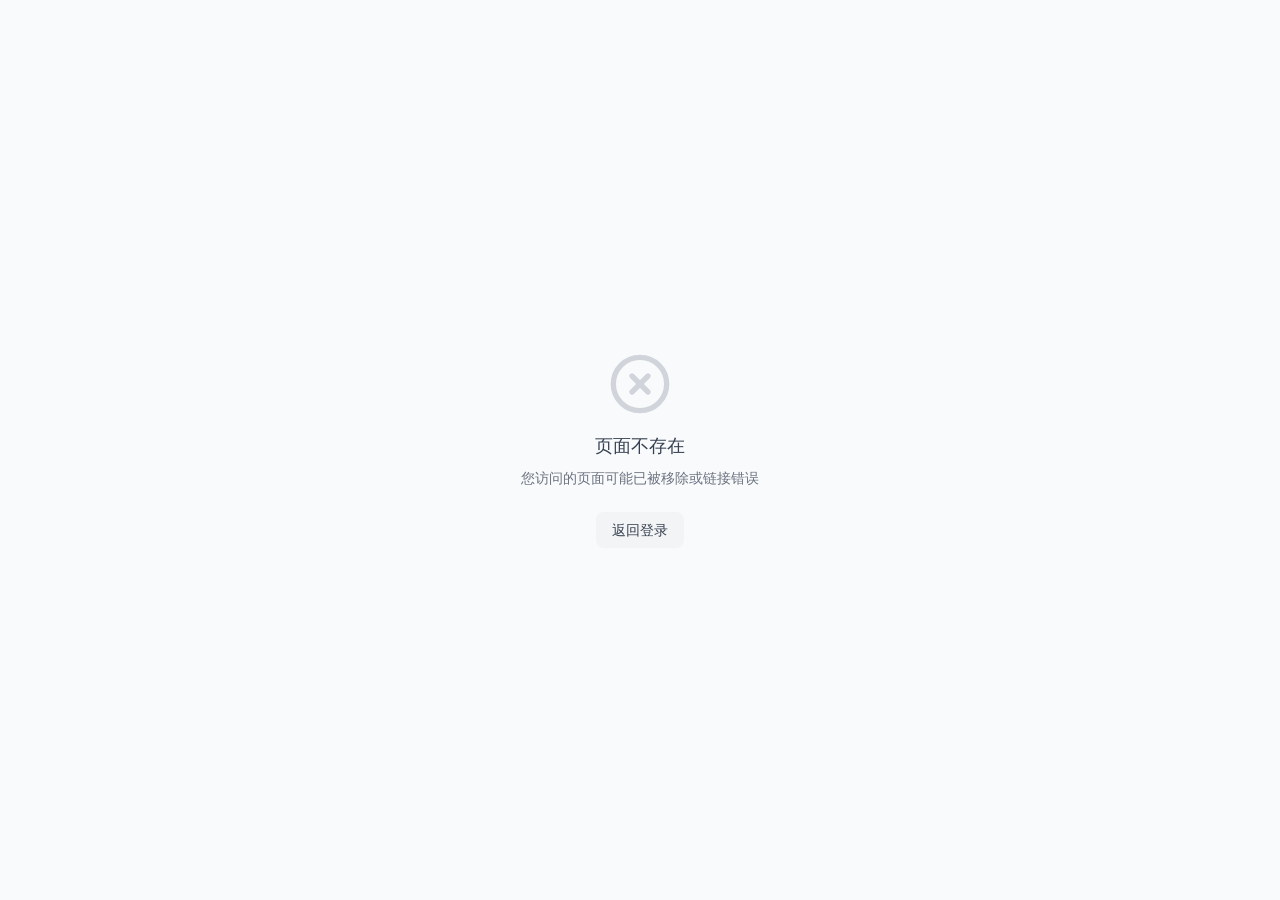
<file: index.html>
<!DOCTYPE html>
<html lang="zh-CN" data-v="47">
  <head>
    <meta charset="UTF-8" />
    <link rel="icon" type="image/svg+xml" href="/vite.svg" />
    <meta name="viewport" content="width=device-width, initial-scale=1.0" />
    <meta http-equiv="Cache-Control" content="no-cache, no-store, must-revalidate" />
    <meta http-equiv="Pragma" content="no-cache" />
    <meta http-equiv="Expires" content="0" />
    <title>二维码溯源系统</title>
    <!-- 版本自检：无需手动清缓存，检测到旧版自动刷新拿新版；页面常开也每 30s 轮询 -->
    <script>
      (function() {
        var V = '47';
        var checked = false;
        function checkNew() {
          try {
            var url = location.href.split('#')[0];
            if (url.indexOf('?') === -1) url += '?__qrchk=' + Date.now();
            else url += '&__qrchk=' + Date.now();
            fetch(url, { cache: 'no-store' }).then(function(r) { return r.text(); }).then(function(h) {
              var m = h.match(/data-v="([^"]+)"/);
              if (m && m[1] !== V) {
                try { if ('caches' in window) { caches.keys().then(function(ks) { ks.forEach(function(kk) { caches.delete(kk); }); }); } } catch (e) {}
                location.reload();
              }
            }).catch(function() {});
          } catch (e) {}
        }
        try {
          var k = '__qrcts_v__';
          var old = localStorage.getItem(k);
          localStorage.setItem(k, V);
          if (old && old !== V) {
            try { if ('caches' in window) { caches.keys().then(function(ks) { ks.forEach(function(kk) { caches.delete(kk); }); }); } } catch (e) {}
            location.reload();
            return;
          }
          if (document.documentElement.getAttribute('data-v') !== V) { location.reload(); return; }
          /* 打开瞬间兜底拉一次最新 HTML */
          checkNew();
        } catch (e) {}
        /* 页面一直开着也定时轮询（带 cache-buster），发现新版本自动刷新 */
        setInterval(checkNew, 30000);
        window.addEventListener('focus', checkNew);
        document.addEventListener('visibilitychange', function() {
          if (!document.hidden) checkNew();
        });
      })();
    </script>
    <script src="/env-config.js?v=45" defer></script>
    <!-- 提前建立连接，缩短首屏等待 -->
    <link rel="preconnect" href="https://ikdpglqstdyqwiiitfmz.supabase.co" crossorigin>
    <link rel="dns-prefetch" href="https://ikdpglqstdywiiitfmz.supabase.co">
    <link rel="preload" as="style" crossorigin href="/assets/index-v47-CMqRsil8.css?v=45">
    <!-- Tailwind CSS 先加载 -->
    <link rel="stylesheet" crossorigin href="/assets/index-v47-CMqRsil8.css?v=45">
    <link rel="preload" as="script" crossorigin href="/assets/index-v47-muZMgV9K.js?v=45">
    <!-- 响应式覆盖 CSS 后加载（确保优先级） -->
    <style>
      html { font-size: 16px; -webkit-text-size-adjust: 100%; }
      body { overflow-x: hidden; }

      /* ===== 侧边栏：小屏抽屉 ===== */
      @media (max-width: 767px) {
        .flex.h-screen > aside.w-60 {
          position: fixed !important;
          left: -260px !important;
          top: 0 !important;
          bottom: 0 !important;
          z-index: 9999 !important;
          transition: left 0.3s ease !important;
          width: 240px !important;
        }
        .flex.h-screen > aside.w-60.sidebar-open {
          left: 0 !important;
          box-shadow: 4px 0 20px rgba(0,0,0,0.3);
        }
        .flex.h-screen > main,
        .flex.h-screen > div:not(aside) {
          width: 100% !important;
        }
      }

      /* ===== 汉堡按钮 ===== */
      .mobile-menu-btn {
        display: none;
        position: fixed;
        top: 12px;
        left: 12px;
        z-index: 10000;
        width: 40px;
        height: 40px;
        background: #1e293b;
        border: none;
        border-radius: 8px;
        cursor: pointer;
        flex-direction: column;
        align-items: center;
        justify-content: center;
        gap: 5px;
        padding: 8px;
        box-shadow: 0 2px 8px rgba(0,0,0,0.2);
      }
      .mobile-menu-btn span {
        display: block;
        width: 22px;
        height: 2px;
        background: #fff;
        border-radius: 2px;
        transition: all 0.3s ease;
      }
      .mobile-menu-btn.active span:nth-child(1) {
        transform: rotate(45deg) translate(5px, 5px);
      }
      .mobile-menu-btn.active span:nth-child(2) { opacity: 0; }
      .mobile-menu-btn.active span:nth-child(3) {
        transform: rotate(-45deg) translate(5px, -5px);
      }
      .sidebar-overlay {
        display: none;
        position: fixed;
        inset: 0;
        background: rgba(0,0,0,0.45);
        z-index: 9998;
      }
      .sidebar-overlay.active { display: block; }

      /* ===== 表格横向滚动 ===== */
      .card.overflow-hidden {
        overflow-x: auto !important;
        -webkit-overflow-scrolling: touch;
      }
      .overflow-x-auto > table.table { min-width: 480px; width: 100%; }
      .card.overflow-hidden > table.table { min-width: 600px; width: 100%; }
      @media (max-width: 767px) {
        .card.overflow-hidden {
          margin: 0 -12px;
          padding: 0 12px;
          border-left: none;
          border-right: none;
          border-radius: 0;
        }
        .card.overflow-hidden > table.table { min-width: 500px; }
        .card.overflow-hidden th,
        .card.overflow-hidden td {
          padding: 8px 10px !important;
          font-size: 13px !important;
        }
        .card.overflow-hidden th {
          white-space: nowrap;
          font-size: 12px !important;
        }
      }

      /* ===== 卡片间距 ===== */
      @media (max-width: 767px) {
        .card { padding: 14px !important; border-radius: 10px !important; }
        .p-6 { padding: 14px !important; }
        .p-5 { padding: 12px !important; }
        .p-4 { padding: 10px !important; }
        .overflow-y-auto.p-6 { padding: 12px !important; }
        .overflow-auto.bg-gray-200.p-6 { padding: 10px !important; }
        h1.text-2xl, h2.text-2xl { font-size: 1.25rem !important; }
        h1.text-xl, h2.text-xl { font-size: 1.15rem !important; }
        button { min-height: 38px; }
      }

      /* ===== 扫码页（/t/）产品信息卡：bundle 已是 grid-cols-1 原生单列，
         旧类名全局 hack 已删除（误伤后台布局的教训：全局 CSS 不得脱离媒体查询与路由作用域） ===== */

      @media (max-width: 639px) {
        .grid.grid-cols-3.gap-4.text-sm {
          font-size: 13px !important;
        }
        .grid.grid-cols-3.gap-4.text-sm .font-mono {
          font-size: 12px !important;
          word-break: break-all;
          line-height: 1.5;
        }
        .grid.grid-cols-3.gap-4.text-sm p[class*="text-gray"] {
          font-size: 11px !important;
        }
        /* 工序流转记录：确认/人员/班次/记录日期 每项独占一行 */
        [class*="grid-cols-4"]:not([class*="lg:grid-cols-5"]) {
          grid-template-columns: 1fr !important;
          gap: 8px !important;
        }
        [class*="grid-cols-4"]:not([class*="lg:grid-cols-5"]) > div {
          width: 100% !important;
        }
        /* 工序填写表单：确认/人员姓名/班次/记录日期 每项独占一行 */
        [class*="grid-cols-2"][class*="md:grid-cols-4"] {
          grid-template-columns: 1fr !important;
          gap: 12px !important;
        }
        [class*="grid-cols-2"][class*="md:grid-cols-4"] > div {
          width: 100% !important;
        }
        [class*="grid-cols-6"]:not([class*="lg:grid-cols-5"]) {
          grid-template-columns: 1fr 1fr 1fr !important;
          gap: 8px !important;
        }
        /* 物料录入表单 (grid-cols-12) */
        .grid.grid-cols-12 {
          grid-template-columns: 1fr 1fr !important;
          gap: 10px 8px !important;
        }
        .grid.grid-cols-12 > div { min-width: 0 !important; }
        .grid.grid-cols-12 .col-span-4,
        .grid.grid-cols-12 .col-span-3,
        .grid.grid-cols-12 .col-span-2 {
          grid-column: span 1 !important;
        }
        .grid.grid-cols-12 > div:last-child {
          display: flex;
          justify-content: flex-end;
          padding-top: 4px;
        }
      }
      @media (max-width: 479px) {
        .grid.grid-cols-12 { grid-template-columns: 1fr !important; }
      }

      /* ===== SN 码显示 ===== */
      .font-mono.text-sm.font-medium.mt-1.break-all {
        word-break: break-all;
        font-size: 12px !important;
        line-height: 1.5;
      }
      @media (max-width: 767px) {
        .font-mono { font-size: 12px !important; word-break: break-all; }
      }

      /* ===== 表单输入框 ===== */
      @media (max-width: 767px) {
        input[type="text"],
        input[type="password"],
        input[type="email"],
        input[type="number"],
        select,
        textarea {
          font-size: 16px !important;
          min-height: 42px;
        }
        [class*="modal"],
        [role="dialog"] {
          max-width: calc(100vw - 24px) !important;
          margin: 8px !important;
          max-height: calc(100vh - 48px) !important;
          overflow-y: auto;
        }
      }

      /* ===== 按钮组 ===== */
      @media (max-width: 480px) {
        .flex.items-center.gap-3,
        .flex.items-center.gap-2 { flex-wrap: wrap; }
        .justify-between.flex-wrap { flex-wrap: wrap; }
      }

      /* ===== 物料录入表格 ===== */
      @media (max-width: 639px) {
        .card input[type="text"],
        .card input[type="number"] {
          min-height: 36px;
          font-size: 14px !important;
          padding: 6px 8px !important;
        }
      }

      /* ===== 登录页 ===== */
      @media (max-width: 480px) {
        .min-h-screen.flex.items-center.justify-center { padding: 16px !important; }
        .w-full.max-w-md { max-width: 100% !important; }
      }

      /* ===== 二维码展示页面 ===== */
      @media (max-width: 767px) {
        .flex-1.overflow-auto.bg-gray-200 { padding: 8px !important; }
        .bg-white.shadow-lg[style*="width"] {
          max-width: 100% !important;
          height: auto !important;
        }
      }

      /* ===== 平板端 ===== */
      @media (min-width: 768px) and (max-width: 1023px) {
        .card { padding: 16px !important; }
        .p-6 { padding: 18px !important; }
      }
    </style>
    <script type="module" crossorigin src="/assets/index-v47-muZMgV9K.js?v=45"></script>
  </head>
  <body>
    <div id="root"></div>
    <script>
      (function() {
        /* ===== 汉堡按钮 + 侧边栏 ===== */
        var btn = document.createElement('button');
        btn.className = 'mobile-menu-btn';
        btn.innerHTML = '<span></span><span></span><span></span>';
        btn.setAttribute('aria-label', '打开菜单');
        document.body.appendChild(btn);

        var overlay = document.createElement('div');
        overlay.className = 'sidebar-overlay';
        document.body.appendChild(overlay);

        function toggleSidebar(e) {
          e && e.stopPropagation();
          var aside = document.querySelector('aside.w-60');
          if (!aside) return;
          var isOpen = aside.classList.toggle('sidebar-open');
          btn.classList.toggle('active', isOpen);
          overlay.classList.toggle('active', isOpen);
          btn.setAttribute('aria-label', isOpen ? '关闭菜单' : '打开菜单');
          document.body.style.overflow = isOpen ? 'hidden' : '';
        }
        btn.addEventListener('click', toggleSidebar);
        overlay.addEventListener('click', toggleSidebar);
        document.addEventListener('keydown', function(e) {
          if (e.key === 'Escape') {
            var aside = document.querySelector('aside.w-60.sidebar-open');
            if (aside) toggleSidebar();
          }
        });

        /* ===== 核心：强制产品信息卡每项一行（仅限扫码页 /t/，后台页面绝不动） =====
           不依赖 CSS 选择器，直接通过"SN 码"文字内容定位 grid 容器，
           然后把 display:grid 改成 display:block，每个子元素自然占一行。
           同时覆盖原材料录入页的 grid-cols-3 产品信息卡。
           教训：此前全页面运行误伤后台概览/二维码页布局，必须限定 /t/ 路由。 */
        function forceSingleCol() {
          if (location.pathname.indexOf('/t/') !== 0) return;
          /* 策略1：通过"SN 码"/"SN码"文字标签定位 */
          var allP = document.querySelectorAll('p, span, small, div');
          for (var i = 0; i < allP.length; i++) {
            var t = (allP[i].textContent || '').trim();
            if (t === 'SN 码' || t === 'SN码' || t === 'SN') {
              var node = allP[i];
              for (var up = 0; up < 4; up++) {
                node = node.parentElement;
                if (!node) break;
                var cls = node.className || '';
                if (cls.indexOf('grid') !== -1 && node.children.length >= 3) {
                  applyBlockLayout(node);
                  break;
                }
              }
            }
          }

          /* 策略2：通过精确类名匹配（后备） */
          var grids = document.querySelectorAll('.grid');
          for (var j = 0; j < grids.length; j++) {
            var g = grids[j];
            var gc = g.className || '';
            if (gc.indexOf('grid-cols-2') !== -1 &&
                gc.indexOf('lg:grid-cols-5') !== -1) {
              applyBlockLayout(g);
            }
            if (gc.indexOf('grid-cols-3') !== -1 &&
                gc.indexOf('text-sm') !== -1 &&
                gc.indexOf('lg:') === -1) {
              applyBlockLayout(g);
            }
            /* 新增：确认/人员/班次/记录日期 的 grid-cols-4 与 grid-cols-2 md:grid-cols-4 */
            if (gc.indexOf('grid-cols-4') !== -1 &&
                gc.indexOf('lg:grid-cols-5') === -1) {
              applyBlockLayout(g);
            }
            if (gc.indexOf('grid-cols-2') !== -1 &&
                gc.indexOf('md:grid-cols-4') !== -1) {
              applyBlockLayout(g);
            }
          }
        }

        function applyBlockLayout(gridEl) {
          if (gridEl.getAttribute('data-single-col') === '1') {
            var k = gridEl.children;
            for (var c = 0; c < k.length; c++) {
              if (k[c].style.display !== 'block') {
                k[c].style.setProperty('display', 'block', 'important');
                k[c].style.setProperty('width', '100%', 'important');
              }
            }
            return;
          }
          gridEl.setAttribute('data-single-col', '1');
          gridEl.style.setProperty('display', 'block', 'important');
          gridEl.style.setProperty('grid-template-columns', 'none', 'important');
          gridEl.style.setProperty('gap', '0', 'important');
          var kids = gridEl.children;
          for (var k = 0; k < kids.length; k++) {
            kids[k].style.setProperty('display', 'block', 'important');
            kids[k].style.setProperty('width', '100%', 'important');
            kids[k].style.setProperty('padding', '6px 0', 'important');
            kids[k].style.setProperty('border-bottom',
              k < kids.length - 1 ? '1px solid #f1f5f9' : 'none', 'important');
          }
          var firstMono = kids[0] ? kids[0].querySelector('.font-mono') : null;
          if (firstMono) {
            firstMono.style.setProperty('font-size', '14px', 'important');
            firstMono.style.setProperty('line-height', '1.6', 'important');
            firstMono.style.setProperty('word-break', 'break-all', 'important');
          }
        }

        /* ===== 退出登录 =====
           产品信息卡页头的"登录后台 / 退出登录"按钮由 bundle 原生渲染（v44 起），
           点击退出时调用 window.__qrctsLogout。
           工序填写页 / 原材料录入页（页头含"返回追溯页"）没有原生退出按钮，
           这里在已登录时给这些页头注入一个"退出登录"按钮。 */
        window.__qrctsLogout = function() {
          try { localStorage.removeItem('qrcts_user_id'); } catch (e) {}
          window.location.href = '/login';
        };
        function injectLogout() {
          var loggedIn = false;
          try { loggedIn = !!localStorage.getItem('qrcts_user_id'); } catch (e) {}
          var headers = document.querySelectorAll('header.bg-primary-950');
          for (var h = 0; h < headers.length; h++) {
            var header = headers[h];
            // 只处理"返回追溯页"类页头（工序填写/原材料录入），产品信息卡页头由 bundle 负责
            if ((header.textContent || '').indexOf('返回追溯页') === -1) continue;
            var exist = header.querySelector('#qrcts-logout-header-btn');
            if (!loggedIn) {
              if (exist && exist.parentNode) exist.parentNode.removeChild(exist);
              continue;
            }
            if (exist) continue;
            var flex = header.querySelector('.max-w-4xl.mx-auto.flex.items-center.justify-between') ||
                       header.querySelector('.max-w-3xl.mx-auto.flex.items-center.justify-between') ||
                       header.querySelector('.flex.items-center.justify-between');
            if (!flex) continue;
            var hbtn = document.createElement('button');
            hbtn.id = 'qrcts-logout-header-btn';
            hbtn.type = 'button';
            hbtn.textContent = '退出登录';
            hbtn.addEventListener('click', window.__qrctsLogout);
            hbtn.style.cssText = 'background:rgba(255,255,255,.18);color:#fff;border:none;border-radius:8px;padding:6px 12px;font-size:13px;cursor:pointer;line-height:1.4;white-space:nowrap;';
            flex.appendChild(hbtn);
          }
        }

        /* ===== 路由变化处理 ===== */
        var origPushState = history.pushState;
        history.pushState = function() {
          origPushState.apply(this, arguments);
          var aside = document.querySelector('aside.w-60.sidebar-open');
          if (aside) toggleSidebar();
          setTimeout(forceSingleCol, 50);
          setTimeout(forceSingleCol, 200);
          setTimeout(forceSingleCol, 600);
          setTimeout(injectLogout, 50);
          setTimeout(injectLogout, 200);
          setTimeout(injectLogout, 600);
        };
        var origReplaceState = history.replaceState;
        history.replaceState = function() {
          origReplaceState.apply(this, arguments);
          setTimeout(forceSingleCol, 50);
          setTimeout(forceSingleCol, 200);
          setTimeout(injectLogout, 50);
          setTimeout(injectLogout, 200);
        };
        window.addEventListener('popstate', function() {
          setTimeout(forceSingleCol, 50);
          setTimeout(forceSingleCol, 200);
          setTimeout(injectLogout, 50);
          setTimeout(injectLogout, 200);
        });

        /* ===== MutationObserver ===== */
        var moTimer = null;
        var observer = new MutationObserver(function() {
          var aside = document.querySelector('aside.w-60');
          if (window.innerWidth <= 767) {
            btn.style.display = aside ? 'flex' : 'none';
          } else {
            btn.style.display = 'none';
          }
          if (!aside && btn.classList.contains('active')) {
            btn.classList.remove('active');
            overlay.classList.remove('active');
            document.body.style.overflow = '';
          }
          if (moTimer) clearTimeout(moTimer);
          moTimer = setTimeout(forceSingleCol, 30);
          setTimeout(injectLogout, 30);
        });
        observer.observe(document.body, { childList: true, subtree: true });

        forceSingleCol();
        setTimeout(forceSingleCol, 100);
        setTimeout(forceSingleCol, 300);
        setTimeout(forceSingleCol, 800);
        setTimeout(forceSingleCol, 1500);
        setTimeout(forceSingleCol, 3000);
        injectLogout();
        setTimeout(injectLogout, 100);
        setTimeout(injectLogout, 300);
        setTimeout(injectLogout, 800);
        setTimeout(injectLogout, 1500);
        setTimeout(injectLogout, 3000);

        window.addEventListener('resize', function() {
          var aside = document.querySelector('aside.w-60');
          if (window.innerWidth <= 767) {
            btn.style.display = aside ? 'flex' : 'none';
          } else {
            btn.style.display = 'none';
          }
          forceSingleCol();
        });
      })();
    </script>
  </body>
</html>
</file>
<file: assets/index-v47-CMqRsil8.css>
*,:before,:after{--tw-border-spacing-x: 0;--tw-border-spacing-y: 0;--tw-translate-x: 0;--tw-translate-y: 0;--tw-rotate: 0;--tw-skew-x: 0;--tw-skew-y: 0;--tw-scale-x: 1;--tw-scale-y: 1;--tw-pan-x: ;--tw-pan-y: ;--tw-pinch-zoom: ;--tw-scroll-snap-strictness: proximity;--tw-gradient-from-position: ;--tw-gradient-via-position: ;--tw-gradient-to-position: ;--tw-ordinal: ;--tw-slashed-zero: ;--tw-numeric-figure: ;--tw-numeric-spacing: ;--tw-numeric-fraction: ;--tw-ring-inset: ;--tw-ring-offset-width: 0px;--tw-ring-offset-color: #fff;--tw-ring-color: rgb(59 130 246 / .5);--tw-ring-offset-shadow: 0 0 #0000;--tw-ring-shadow: 0 0 #0000;--tw-shadow: 0 0 #0000;--tw-shadow-colored: 0 0 #0000;--tw-blur: ;--tw-brightness: ;--tw-contrast: ;--tw-grayscale: ;--tw-hue-rotate: ;--tw-invert: ;--tw-saturate: ;--tw-sepia: ;--tw-drop-shadow: ;--tw-backdrop-blur: ;--tw-backdrop-brightness: ;--tw-backdrop-contrast: ;--tw-backdrop-grayscale: ;--tw-backdrop-hue-rotate: ;--tw-backdrop-invert: ;--tw-backdrop-opacity: ;--tw-backdrop-saturate: ;--tw-backdrop-sepia: ;--tw-contain-size: ;--tw-contain-layout: ;--tw-contain-paint: ;--tw-contain-style: }::backdrop{--tw-border-spacing-x: 0;--tw-border-spacing-y: 0;--tw-translate-x: 0;--tw-translate-y: 0;--tw-rotate: 0;--tw-skew-x: 0;--tw-skew-y: 0;--tw-scale-x: 1;--tw-scale-y: 1;--tw-pan-x: ;--tw-pan-y: ;--tw-pinch-zoom: ;--tw-scroll-snap-strictness: proximity;--tw-gradient-from-position: ;--tw-gradient-via-position: ;--tw-gradient-to-position: ;--tw-ordinal: ;--tw-slashed-zero: ;--tw-numeric-figure: ;--tw-numeric-spacing: ;--tw-numeric-fraction: ;--tw-ring-inset: ;--tw-ring-offset-width: 0px;--tw-ring-offset-color: #fff;--tw-ring-color: rgb(59 130 246 / .5);--tw-ring-offset-shadow: 0 0 #0000;--tw-ring-shadow: 0 0 #0000;--tw-shadow: 0 0 #0000;--tw-shadow-colored: 0 0 #0000;--tw-blur: ;--tw-brightness: ;--tw-contrast: ;--tw-grayscale: ;--tw-hue-rotate: ;--tw-invert: ;--tw-saturate: ;--tw-sepia: ;--tw-drop-shadow: ;--tw-backdrop-blur: ;--tw-backdrop-brightness: ;--tw-backdrop-contrast: ;--tw-backdrop-grayscale: ;--tw-backdrop-hue-rotate: ;--tw-backdrop-invert: ;--tw-backdrop-opacity: ;--tw-backdrop-saturate: ;--tw-backdrop-sepia: ;--tw-contain-size: ;--tw-contain-layout: ;--tw-contain-paint: ;--tw-contain-style: }*,:before,:after{box-sizing:border-box;border-width:0;border-style:solid;border-color:#e5e7eb}:before,:after{--tw-content: ""}html,:host{line-height:1.5;-webkit-text-size-adjust:100%;-moz-tab-size:4;-o-tab-size:4;tab-size:4;font-family:ui-sans-serif,system-ui,sans-serif,"Apple Color Emoji","Segoe UI Emoji",Segoe UI Symbol,"Noto Color Emoji";font-feature-settings:normal;font-variation-settings:normal;-webkit-tap-highlight-color:transparent}body{margin:0;line-height:inherit}hr{height:0;color:inherit;border-top-width:1px}abbr:where([title]){-webkit-text-decoration:underline dotted;text-decoration:underline dotted}h1,h2,h3,h4,h5,h6{font-size:inherit;font-weight:inherit}a{color:inherit;text-decoration:inherit}b,strong{font-weight:bolder}code,kbd,samp,pre{font-family:ui-monospace,SFMono-Regular,Menlo,Monaco,Consolas,Liberation Mono,Courier New,monospace;font-feature-settings:normal;font-variation-settings:normal;font-size:1em}small{font-size:80%}sub,sup{font-size:75%;line-height:0;position:relative;vertical-align:baseline}sub{bottom:-.25em}sup{top:-.5em}table{text-indent:0;border-color:inherit;border-collapse:collapse}button,input,optgroup,select,textarea{font-family:inherit;font-feature-settings:inherit;font-variation-settings:inherit;font-size:100%;font-weight:inherit;line-height:inherit;letter-spacing:inherit;color:inherit;margin:0;padding:0}button,select{text-transform:none}button,input:where([type=button]),input:where([type=reset]),input:where([type=submit]){-webkit-appearance:button;background-color:transparent;background-image:none}:-moz-focusring{outline:auto}:-moz-ui-invalid{box-shadow:none}progress{vertical-align:baseline}::-webkit-inner-spin-button,::-webkit-outer-spin-button{height:auto}[type=search]{-webkit-appearance:textfield;outline-offset:-2px}::-webkit-search-decoration{-webkit-appearance:none}::-webkit-file-upload-button{-webkit-appearance:button;font:inherit}summary{display:list-item}blockquote,dl,dd,h1,h2,h3,h4,h5,h6,hr,figure,p,pre{margin:0}fieldset{margin:0;padding:0}legend{padding:0}ol,ul,menu{list-style:none;margin:0;padding:0}dialog{padding:0}textarea{resize:vertical}input::-moz-placeholder,textarea::-moz-placeholder{opacity:1;color:#9ca3af}input::placeholder,textarea::placeholder{opacity:1;color:#9ca3af}button,[role=button]{cursor:pointer}:disabled{cursor:default}img,svg,video,canvas,audio,iframe,embed,object{display:block;vertical-align:middle}img,video{max-width:100%;height:auto}[hidden]:where(:not([hidden=until-found])){display:none}body{--tw-bg-opacity: 1;background-color:rgb(249 250 251 / var(--tw-bg-opacity, 1));--tw-text-opacity: 1;color:rgb(17 24 39 / var(--tw-text-opacity, 1));-webkit-font-smoothing:antialiased;-moz-osx-font-smoothing:grayscale}*{--tw-border-opacity: 1;border-color:rgb(229 231 235 / var(--tw-border-opacity, 1))}.btn-primary{display:inline-flex;align-items:center;justify-content:center;gap:.5rem;border-radius:.5rem;padding:.5rem 1rem;font-size:.875rem;line-height:1.25rem;font-weight:500;transition-property:color,background-color,border-color,text-decoration-color,fill,stroke;transition-timing-function:cubic-bezier(.4,0,.2,1);transition-duration:.15s}.btn-primary:disabled{cursor:not-allowed;opacity:.5}.btn-primary{--tw-bg-opacity: 1;background-color:rgb(29 78 216 / var(--tw-bg-opacity, 1));--tw-text-opacity: 1;color:rgb(255 255 255 / var(--tw-text-opacity, 1))}.btn-primary:hover{--tw-bg-opacity: 1;background-color:rgb(30 64 175 / var(--tw-bg-opacity, 1))}.btn-secondary{display:inline-flex;align-items:center;justify-content:center;gap:.5rem;border-radius:.5rem;padding:.5rem 1rem;font-size:.875rem;line-height:1.25rem;font-weight:500;transition-property:color,background-color,border-color,text-decoration-color,fill,stroke;transition-timing-function:cubic-bezier(.4,0,.2,1);transition-duration:.15s}.btn-secondary:disabled{cursor:not-allowed;opacity:.5}.btn-secondary{--tw-bg-opacity: 1;background-color:rgb(243 244 246 / var(--tw-bg-opacity, 1));--tw-text-opacity: 1;color:rgb(55 65 81 / var(--tw-text-opacity, 1))}.btn-secondary:hover{--tw-bg-opacity: 1;background-color:rgb(229 231 235 / var(--tw-bg-opacity, 1))}.btn-danger{display:inline-flex;align-items:center;justify-content:center;gap:.5rem;border-radius:.5rem;padding:.5rem 1rem;font-size:.875rem;line-height:1.25rem;font-weight:500;transition-property:color,background-color,border-color,text-decoration-color,fill,stroke;transition-timing-function:cubic-bezier(.4,0,.2,1);transition-duration:.15s}.btn-danger:disabled{cursor:not-allowed;opacity:.5}.btn-danger{--tw-bg-opacity: 1;background-color:rgb(220 38 38 / var(--tw-bg-opacity, 1));--tw-text-opacity: 1;color:rgb(255 255 255 / var(--tw-text-opacity, 1))}.btn-danger:hover{--tw-bg-opacity: 1;background-color:rgb(185 28 28 / var(--tw-bg-opacity, 1))}.btn-ghost{display:inline-flex;align-items:center;justify-content:center;gap:.5rem;border-radius:.5rem;padding:.5rem 1rem;font-size:.875rem;line-height:1.25rem;font-weight:500;transition-property:color,background-color,border-color,text-decoration-color,fill,stroke;transition-timing-function:cubic-bezier(.4,0,.2,1);transition-duration:.15s}.btn-ghost:disabled{cursor:not-allowed;opacity:.5}.btn-ghost{--tw-text-opacity: 1;color:rgb(75 85 99 / var(--tw-text-opacity, 1))}.btn-ghost:hover{--tw-bg-opacity: 1;background-color:rgb(243 244 246 / var(--tw-bg-opacity, 1))}.input{width:100%;border-radius:.5rem;border-width:1px;--tw-border-opacity: 1;border-color:rgb(209 213 219 / var(--tw-border-opacity, 1));padding:.5rem .75rem;font-size:.875rem;line-height:1.25rem;outline:2px solid transparent;outline-offset:2px}.input:focus{--tw-border-opacity: 1;border-color:rgb(59 130 246 / var(--tw-border-opacity, 1));--tw-ring-offset-shadow: var(--tw-ring-inset) 0 0 0 var(--tw-ring-offset-width) var(--tw-ring-offset-color);--tw-ring-shadow: var(--tw-ring-inset) 0 0 0 calc(1px + var(--tw-ring-offset-width)) var(--tw-ring-color);box-shadow:var(--tw-ring-offset-shadow),var(--tw-ring-shadow),var(--tw-shadow, 0 0 #0000);--tw-ring-opacity: 1;--tw-ring-color: rgb(59 130 246 / var(--tw-ring-opacity, 1))}.select{width:100%;border-radius:.5rem;border-width:1px;--tw-border-opacity: 1;border-color:rgb(209 213 219 / var(--tw-border-opacity, 1));padding:.5rem .75rem;font-size:.875rem;line-height:1.25rem;outline:2px solid transparent;outline-offset:2px}.select:focus{--tw-border-opacity: 1;border-color:rgb(59 130 246 / var(--tw-border-opacity, 1));--tw-ring-offset-shadow: var(--tw-ring-inset) 0 0 0 var(--tw-ring-offset-width) var(--tw-ring-offset-color);--tw-ring-shadow: var(--tw-ring-inset) 0 0 0 calc(1px + var(--tw-ring-offset-width)) var(--tw-ring-color);box-shadow:var(--tw-ring-offset-shadow),var(--tw-ring-shadow),var(--tw-shadow, 0 0 #0000);--tw-ring-opacity: 1;--tw-ring-color: rgb(59 130 246 / var(--tw-ring-opacity, 1))}.select{-webkit-appearance:none;-moz-appearance:none;appearance:none;--tw-bg-opacity: 1;background-color:rgb(255 255 255 / var(--tw-bg-opacity, 1));padding-right:2rem}.label{margin-bottom:.25rem;display:block;font-size:.875rem;line-height:1.25rem;font-weight:500;--tw-text-opacity: 1;color:rgb(55 65 81 / var(--tw-text-opacity, 1))}.card{border-radius:.75rem;border-width:1px;--tw-border-opacity: 1;border-color:rgb(229 231 235 / var(--tw-border-opacity, 1));--tw-bg-opacity: 1;background-color:rgb(255 255 255 / var(--tw-bg-opacity, 1));--tw-shadow: 0 1px 2px 0 rgb(0 0 0 / .05);--tw-shadow-colored: 0 1px 2px 0 var(--tw-shadow-color);box-shadow:var(--tw-ring-offset-shadow, 0 0 #0000),var(--tw-ring-shadow, 0 0 #0000),var(--tw-shadow)}.table{width:100%;text-align:left;font-size:.875rem;line-height:1.25rem}.table th{white-space:nowrap;border-bottom-width:1px;--tw-border-opacity: 1;border-color:rgb(229 231 235 / var(--tw-border-opacity, 1));padding:.75rem 1rem;font-weight:500;--tw-text-opacity: 1;color:rgb(107 114 128 / var(--tw-text-opacity, 1))}.table td{border-bottom-width:1px;--tw-border-opacity: 1;border-color:rgb(243 244 246 / var(--tw-border-opacity, 1));padding:.75rem 1rem}.badge-green{display:inline-flex;align-items:center;border-radius:9999px;padding:.125rem .625rem;font-size:.75rem;line-height:1rem;font-weight:500;--tw-bg-opacity: 1;background-color:rgb(220 252 231 / var(--tw-bg-opacity, 1));--tw-text-opacity: 1;color:rgb(21 128 61 / var(--tw-text-opacity, 1))}.badge-red{display:inline-flex;align-items:center;border-radius:9999px;padding:.125rem .625rem;font-size:.75rem;line-height:1rem;font-weight:500;--tw-bg-opacity: 1;background-color:rgb(254 226 226 / var(--tw-bg-opacity, 1));--tw-text-opacity: 1;color:rgb(185 28 28 / var(--tw-text-opacity, 1))}.badge-gray{display:inline-flex;align-items:center;border-radius:9999px;padding:.125rem .625rem;font-size:.75rem;line-height:1rem;font-weight:500;--tw-bg-opacity: 1;background-color:rgb(243 244 246 / var(--tw-bg-opacity, 1));--tw-text-opacity: 1;color:rgb(75 85 99 / var(--tw-text-opacity, 1))}.badge-blue{display:inline-flex;align-items:center;border-radius:9999px;padding:.125rem .625rem;font-size:.75rem;line-height:1rem;font-weight:500;--tw-bg-opacity: 1;background-color:rgb(219 234 254 / var(--tw-bg-opacity, 1));--tw-text-opacity: 1;color:rgb(29 78 216 / var(--tw-text-opacity, 1))}.fixed{position:fixed}.absolute{position:absolute}.relative{position:relative}.sticky{position:sticky}.inset-0{top:0;right:0;bottom:0;left:0}.-left-5{left:-1.25rem}.-top-5{top:-1.25rem}.bottom-0{bottom:0}.left-0{left:0}.left-3{left:.75rem}.right-0{right:0}.right-4{right:1rem}.top-0{top:0}.top-1\/2{top:50%}.top-4{top:1rem}.z-50{z-index:50}.z-\[100\]{z-index:100}.z-\[60\]{z-index:60}.col-span-2{grid-column:span 2 / span 2}.col-span-3{grid-column:span 3 / span 3}.col-span-4{grid-column:span 4 / span 4}.mx-auto{margin-left:auto;margin-right:auto}.mb-1{margin-bottom:.25rem}.mb-2{margin-bottom:.5rem}.mb-3{margin-bottom:.75rem}.mb-4{margin-bottom:1rem}.mb-6{margin-bottom:1.5rem}.mb-8{margin-bottom:2rem}.ml-1{margin-left:.25rem}.ml-2{margin-left:.5rem}.mr-1{margin-right:.25rem}.mt-0\.5{margin-top:.125rem}.mt-1{margin-top:.25rem}.mt-2{margin-top:.5rem}.mt-3{margin-top:.75rem}.mt-4{margin-top:1rem}.mt-6{margin-top:1.5rem}.block{display:block}.inline-block{display:inline-block}.flex{display:flex}.inline-flex{display:inline-flex}.table{display:table}.grid{display:grid}.hidden{display:none}.aspect-square{aspect-ratio:1 / 1}.h-10{height:2.5rem}.h-12{height:3rem}.h-16{height:4rem}.h-3{height:.75rem}.h-3\.5{height:.875rem}.h-4{height:1rem}.h-5{height:1.25rem}.h-6{height:1.5rem}.h-8{height:2rem}.h-screen{height:100vh}.max-h-40{max-height:10rem}.max-h-60{max-height:15rem}.max-h-\[90vh\]{max-height:90vh}.min-h-screen{min-height:100vh}.w-10{width:2.5rem}.w-12{width:3rem}.w-16{width:4rem}.w-24{width:6rem}.w-3{width:.75rem}.w-3\.5{width:.875rem}.w-4{width:1rem}.w-5{width:1.25rem}.w-6{width:1.5rem}.w-60{width:15rem}.w-8{width:2rem}.w-full{width:100%}.min-w-0{min-width:0px}.max-w-2xl{max-width:42rem}.max-w-3xl{max-width:48rem}.max-w-4xl{max-width:56rem}.max-w-5xl{max-width:64rem}.max-w-lg{max-width:32rem}.max-w-md{max-width:28rem}.max-w-xs{max-width:20rem}.flex-1{flex:1 1 0%}.flex-shrink-0{flex-shrink:0}.-translate-y-1\/2{--tw-translate-y: -50%;transform:translate(var(--tw-translate-x),var(--tw-translate-y)) rotate(var(--tw-rotate)) skew(var(--tw-skew-x)) skewY(var(--tw-skew-y)) scaleX(var(--tw-scale-x)) scaleY(var(--tw-scale-y))}@keyframes spin{to{transform:rotate(360deg)}}.animate-spin{animation:spin 1s linear infinite}.cursor-pointer{cursor:pointer}.grid-cols-1{grid-template-columns:repeat(1,minmax(0,1fr))}.grid-cols-12{grid-template-columns:repeat(12,minmax(0,1fr))}.grid-cols-2{grid-template-columns:repeat(2,minmax(0,1fr))}.grid-cols-3{grid-template-columns:repeat(3,minmax(0,1fr))}.grid-cols-4{grid-template-columns:repeat(4,minmax(0,1fr))}.flex-col{flex-direction:column}.flex-wrap{flex-wrap:wrap}.items-start{align-items:flex-start}.items-end{align-items:flex-end}.items-center{align-items:center}.justify-end{justify-content:flex-end}.justify-center{justify-content:center}.justify-between{justify-content:space-between}.gap-1{gap:.25rem}.gap-1\.5{gap:.375rem}.gap-2{gap:.5rem}.gap-3{gap:.75rem}.gap-4{gap:1rem}.gap-6{gap:1.5rem}.gap-x-4{-moz-column-gap:1rem;column-gap:1rem}.gap-y-1{row-gap:.25rem}.space-y-1>:not([hidden])~:not([hidden]){--tw-space-y-reverse: 0;margin-top:calc(.25rem * calc(1 - var(--tw-space-y-reverse)));margin-bottom:calc(.25rem * var(--tw-space-y-reverse))}.space-y-2>:not([hidden])~:not([hidden]){--tw-space-y-reverse: 0;margin-top:calc(.5rem * calc(1 - var(--tw-space-y-reverse)));margin-bottom:calc(.5rem * var(--tw-space-y-reverse))}.space-y-3>:not([hidden])~:not([hidden]){--tw-space-y-reverse: 0;margin-top:calc(.75rem * calc(1 - var(--tw-space-y-reverse)));margin-bottom:calc(.75rem * var(--tw-space-y-reverse))}.space-y-4>:not([hidden])~:not([hidden]){--tw-space-y-reverse: 0;margin-top:calc(1rem * calc(1 - var(--tw-space-y-reverse)));margin-bottom:calc(1rem * var(--tw-space-y-reverse))}.space-y-5>:not([hidden])~:not([hidden]){--tw-space-y-reverse: 0;margin-top:calc(1.25rem * calc(1 - var(--tw-space-y-reverse)));margin-bottom:calc(1.25rem * var(--tw-space-y-reverse))}.divide-y>:not([hidden])~:not([hidden]){--tw-divide-y-reverse: 0;border-top-width:calc(1px * calc(1 - var(--tw-divide-y-reverse)));border-bottom-width:calc(1px * var(--tw-divide-y-reverse))}.divide-gray-100>:not([hidden])~:not([hidden]){--tw-divide-opacity: 1;border-color:rgb(243 244 246 / var(--tw-divide-opacity, 1))}.overflow-auto{overflow:auto}.overflow-hidden{overflow:hidden}.overflow-x-auto{overflow-x:auto}.overflow-y-auto{overflow-y:auto}.truncate{overflow:hidden;text-overflow:ellipsis;white-space:nowrap}.whitespace-nowrap{white-space:nowrap}.break-all{word-break:break-all}.rounded{border-radius:.25rem}.rounded-2xl{border-radius:1rem}.rounded-full{border-radius:9999px}.rounded-lg{border-radius:.5rem}.rounded-xl{border-radius:.75rem}.border{border-width:1px}.border-2{border-width:2px}.border-b{border-bottom-width:1px}.border-t{border-top-width:1px}.border-dashed{border-style:dashed}.border-amber-200{--tw-border-opacity: 1;border-color:rgb(253 230 138 / var(--tw-border-opacity, 1))}.border-blue-300{--tw-border-opacity: 1;border-color:rgb(147 197 253 / var(--tw-border-opacity, 1))}.border-blue-400{--tw-border-opacity: 1;border-color:rgb(96 165 250 / var(--tw-border-opacity, 1))}.border-blue-500{--tw-border-opacity: 1;border-color:rgb(59 130 246 / var(--tw-border-opacity, 1))}.border-current{border-color:currentColor}.border-gray-100{--tw-border-opacity: 1;border-color:rgb(243 244 246 / var(--tw-border-opacity, 1))}.border-gray-200{--tw-border-opacity: 1;border-color:rgb(229 231 235 / var(--tw-border-opacity, 1))}.border-gray-300{--tw-border-opacity: 1;border-color:rgb(209 213 219 / var(--tw-border-opacity, 1))}.border-green-200{--tw-border-opacity: 1;border-color:rgb(187 247 208 / var(--tw-border-opacity, 1))}.border-green-500{--tw-border-opacity: 1;border-color:rgb(34 197 94 / var(--tw-border-opacity, 1))}.border-primary-900{--tw-border-opacity: 1;border-color:rgb(30 58 138 / var(--tw-border-opacity, 1))}.border-red-200{--tw-border-opacity: 1;border-color:rgb(254 202 202 / var(--tw-border-opacity, 1))}.border-red-500{--tw-border-opacity: 1;border-color:rgb(239 68 68 / var(--tw-border-opacity, 1))}.border-t-transparent{border-top-color:transparent}.bg-amber-50{--tw-bg-opacity: 1;background-color:rgb(255 251 235 / var(--tw-bg-opacity, 1))}.bg-black\/40{background-color:#0006}.bg-black\/60{background-color:#0009}.bg-blue-50{--tw-bg-opacity: 1;background-color:rgb(239 246 255 / var(--tw-bg-opacity, 1))}.bg-blue-500{--tw-bg-opacity: 1;background-color:rgb(59 130 246 / var(--tw-bg-opacity, 1))}.bg-gray-100{--tw-bg-opacity: 1;background-color:rgb(243 244 246 / var(--tw-bg-opacity, 1))}.bg-gray-200{--tw-bg-opacity: 1;background-color:rgb(229 231 235 / var(--tw-bg-opacity, 1))}.bg-gray-50{--tw-bg-opacity: 1;background-color:rgb(249 250 251 / var(--tw-bg-opacity, 1))}.bg-gray-50\/50{background-color:#f9fafb80}.bg-green-100{--tw-bg-opacity: 1;background-color:rgb(220 252 231 / var(--tw-bg-opacity, 1))}.bg-green-50{--tw-bg-opacity: 1;background-color:rgb(240 253 244 / var(--tw-bg-opacity, 1))}.bg-green-50\/50{background-color:#f0fdf480}.bg-green-500{--tw-bg-opacity: 1;background-color:rgb(34 197 94 / var(--tw-bg-opacity, 1))}.bg-green-600{--tw-bg-opacity: 1;background-color:rgb(22 163 74 / var(--tw-bg-opacity, 1))}.bg-orange-500{--tw-bg-opacity: 1;background-color:rgb(249 115 22 / var(--tw-bg-opacity, 1))}.bg-primary-50{--tw-bg-opacity: 1;background-color:rgb(239 246 255 / var(--tw-bg-opacity, 1))}.bg-primary-600{--tw-bg-opacity: 1;background-color:rgb(37 99 235 / var(--tw-bg-opacity, 1))}.bg-primary-700{--tw-bg-opacity: 1;background-color:rgb(29 78 216 / var(--tw-bg-opacity, 1))}.bg-primary-800{--tw-bg-opacity: 1;background-color:rgb(30 64 175 / var(--tw-bg-opacity, 1))}.bg-primary-950{--tw-bg-opacity: 1;background-color:rgb(23 37 84 / var(--tw-bg-opacity, 1))}.bg-purple-500{--tw-bg-opacity: 1;background-color:rgb(168 85 247 / var(--tw-bg-opacity, 1))}.bg-red-50{--tw-bg-opacity: 1;background-color:rgb(254 242 242 / var(--tw-bg-opacity, 1))}.bg-red-50\/50{background-color:#fef2f280}.bg-red-600{--tw-bg-opacity: 1;background-color:rgb(220 38 38 / var(--tw-bg-opacity, 1))}.bg-white{--tw-bg-opacity: 1;background-color:rgb(255 255 255 / var(--tw-bg-opacity, 1))}.bg-white\/10{background-color:#ffffff1a}.bg-white\/15{background-color:#ffffff26}.bg-yellow-100{--tw-bg-opacity: 1;background-color:rgb(254 249 195 / var(--tw-bg-opacity, 1))}.bg-gradient-to-b{background-image:linear-gradient(to bottom,var(--tw-gradient-stops))}.bg-gradient-to-br{background-image:linear-gradient(to bottom right,var(--tw-gradient-stops))}.from-gray-50{--tw-gradient-from: #f9fafb var(--tw-gradient-from-position);--tw-gradient-to: rgb(249 250 251 / 0) var(--tw-gradient-to-position);--tw-gradient-stops: var(--tw-gradient-from), var(--tw-gradient-to)}.from-primary-950{--tw-gradient-from: #172554 var(--tw-gradient-from-position);--tw-gradient-to: rgb(23 37 84 / 0) var(--tw-gradient-to-position);--tw-gradient-stops: var(--tw-gradient-from), var(--tw-gradient-to)}.via-primary-900{--tw-gradient-to: rgb(30 58 138 / 0) var(--tw-gradient-to-position);--tw-gradient-stops: var(--tw-gradient-from), #1e3a8a var(--tw-gradient-via-position), var(--tw-gradient-to)}.to-gray-100{--tw-gradient-to: #f3f4f6 var(--tw-gradient-to-position)}.to-primary-800{--tw-gradient-to: #1e40af var(--tw-gradient-to-position)}.\!p-1{padding:.25rem!important}.\!p-1\.5{padding:.375rem!important}.\!p-2{padding:.5rem!important}.p-2{padding:.5rem}.p-3{padding:.75rem}.p-4{padding:1rem}.p-5{padding:1.25rem}.p-6{padding:1.5rem}.p-8{padding:2rem}.\!px-2{padding-left:.5rem!important;padding-right:.5rem!important}.\!py-1{padding-top:.25rem!important;padding-bottom:.25rem!important}.\!py-1\.5{padding-top:.375rem!important;padding-bottom:.375rem!important}.px-1{padding-left:.25rem;padding-right:.25rem}.px-2{padding-left:.5rem;padding-right:.5rem}.px-3{padding-left:.75rem;padding-right:.75rem}.px-4{padding-left:1rem;padding-right:1rem}.px-6{padding-left:1.5rem;padding-right:1.5rem}.py-0\.5{padding-top:.125rem;padding-bottom:.125rem}.py-1\.5{padding-top:.375rem;padding-bottom:.375rem}.py-12{padding-top:3rem;padding-bottom:3rem}.py-2{padding-top:.5rem;padding-bottom:.5rem}.py-2\.5{padding-top:.625rem;padding-bottom:.625rem}.py-3{padding-top:.75rem;padding-bottom:.75rem}.py-4{padding-top:1rem;padding-bottom:1rem}.py-5{padding-top:1.25rem;padding-bottom:1.25rem}.py-8{padding-top:2rem;padding-bottom:2rem}.pb-12{padding-bottom:3rem}.pl-9{padding-left:2.25rem}.pt-2{padding-top:.5rem}.pt-6{padding-top:1.5rem}.text-center{text-align:center}.text-right{text-align:right}.font-mono{font-family:ui-monospace,SFMono-Regular,Menlo,Monaco,Consolas,Liberation Mono,Courier New,monospace}.\!text-sm{font-size:.875rem!important;line-height:1.25rem!important}.\!text-xs{font-size:.75rem!important;line-height:1rem!important}.text-2xl{font-size:1.5rem;line-height:2rem}.text-3xl{font-size:1.875rem;line-height:2.25rem}.text-\[7px\]{font-size:7px}.text-\[8px\]{font-size:8px}.text-base{font-size:1rem;line-height:1.5rem}.text-lg{font-size:1.125rem;line-height:1.75rem}.text-sm{font-size:.875rem;line-height:1.25rem}.text-xs{font-size:.75rem;line-height:1rem}.font-bold{font-weight:700}.font-medium{font-weight:500}.font-semibold{font-weight:600}.leading-relaxed{line-height:1.625}.leading-tight{line-height:1.25}.text-amber-600{--tw-text-opacity: 1;color:rgb(217 119 6 / var(--tw-text-opacity, 1))}.text-amber-700{--tw-text-opacity: 1;color:rgb(180 83 9 / var(--tw-text-opacity, 1))}.text-amber-800{--tw-text-opacity: 1;color:rgb(146 64 14 / var(--tw-text-opacity, 1))}.text-blue-500{--tw-text-opacity: 1;color:rgb(59 130 246 / var(--tw-text-opacity, 1))}.text-blue-600{--tw-text-opacity: 1;color:rgb(37 99 235 / var(--tw-text-opacity, 1))}.text-gray-300{--tw-text-opacity: 1;color:rgb(209 213 219 / var(--tw-text-opacity, 1))}.text-gray-400{--tw-text-opacity: 1;color:rgb(156 163 175 / var(--tw-text-opacity, 1))}.text-gray-500{--tw-text-opacity: 1;color:rgb(107 114 128 / var(--tw-text-opacity, 1))}.text-gray-600{--tw-text-opacity: 1;color:rgb(75 85 99 / var(--tw-text-opacity, 1))}.text-gray-700{--tw-text-opacity: 1;color:rgb(55 65 81 / var(--tw-text-opacity, 1))}.text-gray-800{--tw-text-opacity: 1;color:rgb(31 41 55 / var(--tw-text-opacity, 1))}.text-gray-900{--tw-text-opacity: 1;color:rgb(17 24 39 / var(--tw-text-opacity, 1))}.text-green-500{--tw-text-opacity: 1;color:rgb(34 197 94 / var(--tw-text-opacity, 1))}.text-green-600{--tw-text-opacity: 1;color:rgb(22 163 74 / var(--tw-text-opacity, 1))}.text-green-700{--tw-text-opacity: 1;color:rgb(21 128 61 / var(--tw-text-opacity, 1))}.text-green-800{--tw-text-opacity: 1;color:rgb(22 101 52 / var(--tw-text-opacity, 1))}.text-primary-200{--tw-text-opacity: 1;color:rgb(191 219 254 / var(--tw-text-opacity, 1))}.text-primary-300{--tw-text-opacity: 1;color:rgb(147 197 253 / var(--tw-text-opacity, 1))}.text-primary-400{--tw-text-opacity: 1;color:rgb(96 165 250 / var(--tw-text-opacity, 1))}.text-primary-600{--tw-text-opacity: 1;color:rgb(37 99 235 / var(--tw-text-opacity, 1))}.text-primary-700{--tw-text-opacity: 1;color:rgb(29 78 216 / var(--tw-text-opacity, 1))}.text-red-300{--tw-text-opacity: 1;color:rgb(252 165 165 / var(--tw-text-opacity, 1))}.text-red-500{--tw-text-opacity: 1;color:rgb(239 68 68 / var(--tw-text-opacity, 1))}.text-red-600{--tw-text-opacity: 1;color:rgb(220 38 38 / var(--tw-text-opacity, 1))}.text-red-700{--tw-text-opacity: 1;color:rgb(185 28 28 / var(--tw-text-opacity, 1))}.text-white{--tw-text-opacity: 1;color:rgb(255 255 255 / var(--tw-text-opacity, 1))}.text-yellow-700{--tw-text-opacity: 1;color:rgb(161 98 7 / var(--tw-text-opacity, 1))}.shadow-2xl{--tw-shadow: 0 25px 50px -12px rgb(0 0 0 / .25);--tw-shadow-colored: 0 25px 50px -12px var(--tw-shadow-color);box-shadow:var(--tw-ring-offset-shadow, 0 0 #0000),var(--tw-ring-shadow, 0 0 #0000),var(--tw-shadow)}.shadow-lg{--tw-shadow: 0 10px 15px -3px rgb(0 0 0 / .1), 0 4px 6px -4px rgb(0 0 0 / .1);--tw-shadow-colored: 0 10px 15px -3px var(--tw-shadow-color), 0 4px 6px -4px var(--tw-shadow-color);box-shadow:var(--tw-ring-offset-shadow, 0 0 #0000),var(--tw-ring-shadow, 0 0 #0000),var(--tw-shadow)}.shadow-xl{--tw-shadow: 0 20px 25px -5px rgb(0 0 0 / .1), 0 8px 10px -6px rgb(0 0 0 / .1);--tw-shadow-colored: 0 20px 25px -5px var(--tw-shadow-color), 0 8px 10px -6px var(--tw-shadow-color);box-shadow:var(--tw-ring-offset-shadow, 0 0 #0000),var(--tw-ring-shadow, 0 0 #0000),var(--tw-shadow)}.ring-2{--tw-ring-offset-shadow: var(--tw-ring-inset) 0 0 0 var(--tw-ring-offset-width) var(--tw-ring-offset-color);--tw-ring-shadow: var(--tw-ring-inset) 0 0 0 calc(2px + var(--tw-ring-offset-width)) var(--tw-ring-color);box-shadow:var(--tw-ring-offset-shadow),var(--tw-ring-shadow),var(--tw-shadow, 0 0 #0000)}.ring-blue-500{--tw-ring-opacity: 1;--tw-ring-color: rgb(59 130 246 / var(--tw-ring-opacity, 1))}.filter{filter:var(--tw-blur) var(--tw-brightness) var(--tw-contrast) var(--tw-grayscale) var(--tw-hue-rotate) var(--tw-invert) var(--tw-saturate) var(--tw-sepia) var(--tw-drop-shadow)}.backdrop-blur{--tw-backdrop-blur: blur(8px);-webkit-backdrop-filter:var(--tw-backdrop-blur) var(--tw-backdrop-brightness) var(--tw-backdrop-contrast) var(--tw-backdrop-grayscale) var(--tw-backdrop-hue-rotate) var(--tw-backdrop-invert) var(--tw-backdrop-opacity) var(--tw-backdrop-saturate) var(--tw-backdrop-sepia);backdrop-filter:var(--tw-backdrop-blur) var(--tw-backdrop-brightness) var(--tw-backdrop-contrast) var(--tw-backdrop-grayscale) var(--tw-backdrop-hue-rotate) var(--tw-backdrop-invert) var(--tw-backdrop-opacity) var(--tw-backdrop-saturate) var(--tw-backdrop-sepia)}.transition-all{transition-property:all;transition-timing-function:cubic-bezier(.4,0,.2,1);transition-duration:.15s}.transition-colors{transition-property:color,background-color,border-color,text-decoration-color,fill,stroke;transition-timing-function:cubic-bezier(.4,0,.2,1);transition-duration:.15s}.transition-shadow{transition-property:box-shadow;transition-timing-function:cubic-bezier(.4,0,.2,1);transition-duration:.15s}.hover\:bg-gray-50:hover{--tw-bg-opacity: 1;background-color:rgb(249 250 251 / var(--tw-bg-opacity, 1))}.hover\:bg-primary-100:hover{--tw-bg-opacity: 1;background-color:rgb(219 234 254 / var(--tw-bg-opacity, 1))}.hover\:bg-primary-900:hover{--tw-bg-opacity: 1;background-color:rgb(30 58 138 / var(--tw-bg-opacity, 1))}.hover\:bg-red-50:hover{--tw-bg-opacity: 1;background-color:rgb(254 242 242 / var(--tw-bg-opacity, 1))}.hover\:bg-white\/25:hover{background-color:#ffffff40}.hover\:text-gray-600:hover{--tw-text-opacity: 1;color:rgb(75 85 99 / var(--tw-text-opacity, 1))}.hover\:text-white:hover{--tw-text-opacity: 1;color:rgb(255 255 255 / var(--tw-text-opacity, 1))}.hover\:underline:hover{text-decoration-line:underline}.hover\:shadow-md:hover{--tw-shadow: 0 4px 6px -1px rgb(0 0 0 / .1), 0 2px 4px -2px rgb(0 0 0 / .1);--tw-shadow-colored: 0 4px 6px -1px var(--tw-shadow-color), 0 2px 4px -2px var(--tw-shadow-color);box-shadow:var(--tw-ring-offset-shadow, 0 0 #0000),var(--tw-ring-shadow, 0 0 #0000),var(--tw-shadow)}@media (min-width: 640px){.sm\:grid-cols-2{grid-template-columns:repeat(2,minmax(0,1fr))}.sm\:grid-cols-3{grid-template-columns:repeat(3,minmax(0,1fr))}.sm\:flex-row{flex-direction:row}}@media (min-width: 768px){.md\:grid-cols-2{grid-template-columns:repeat(2,minmax(0,1fr))}.md\:grid-cols-4{grid-template-columns:repeat(4,minmax(0,1fr))}}@media (min-width: 1024px){.lg\:grid-cols-4{grid-template-columns:repeat(4,minmax(0,1fr))}.lg\:grid-cols-5{grid-template-columns:repeat(5,minmax(0,1fr))}.lg\:grid-cols-6{grid-template-columns:repeat(6,minmax(0,1fr))}}
</file>
